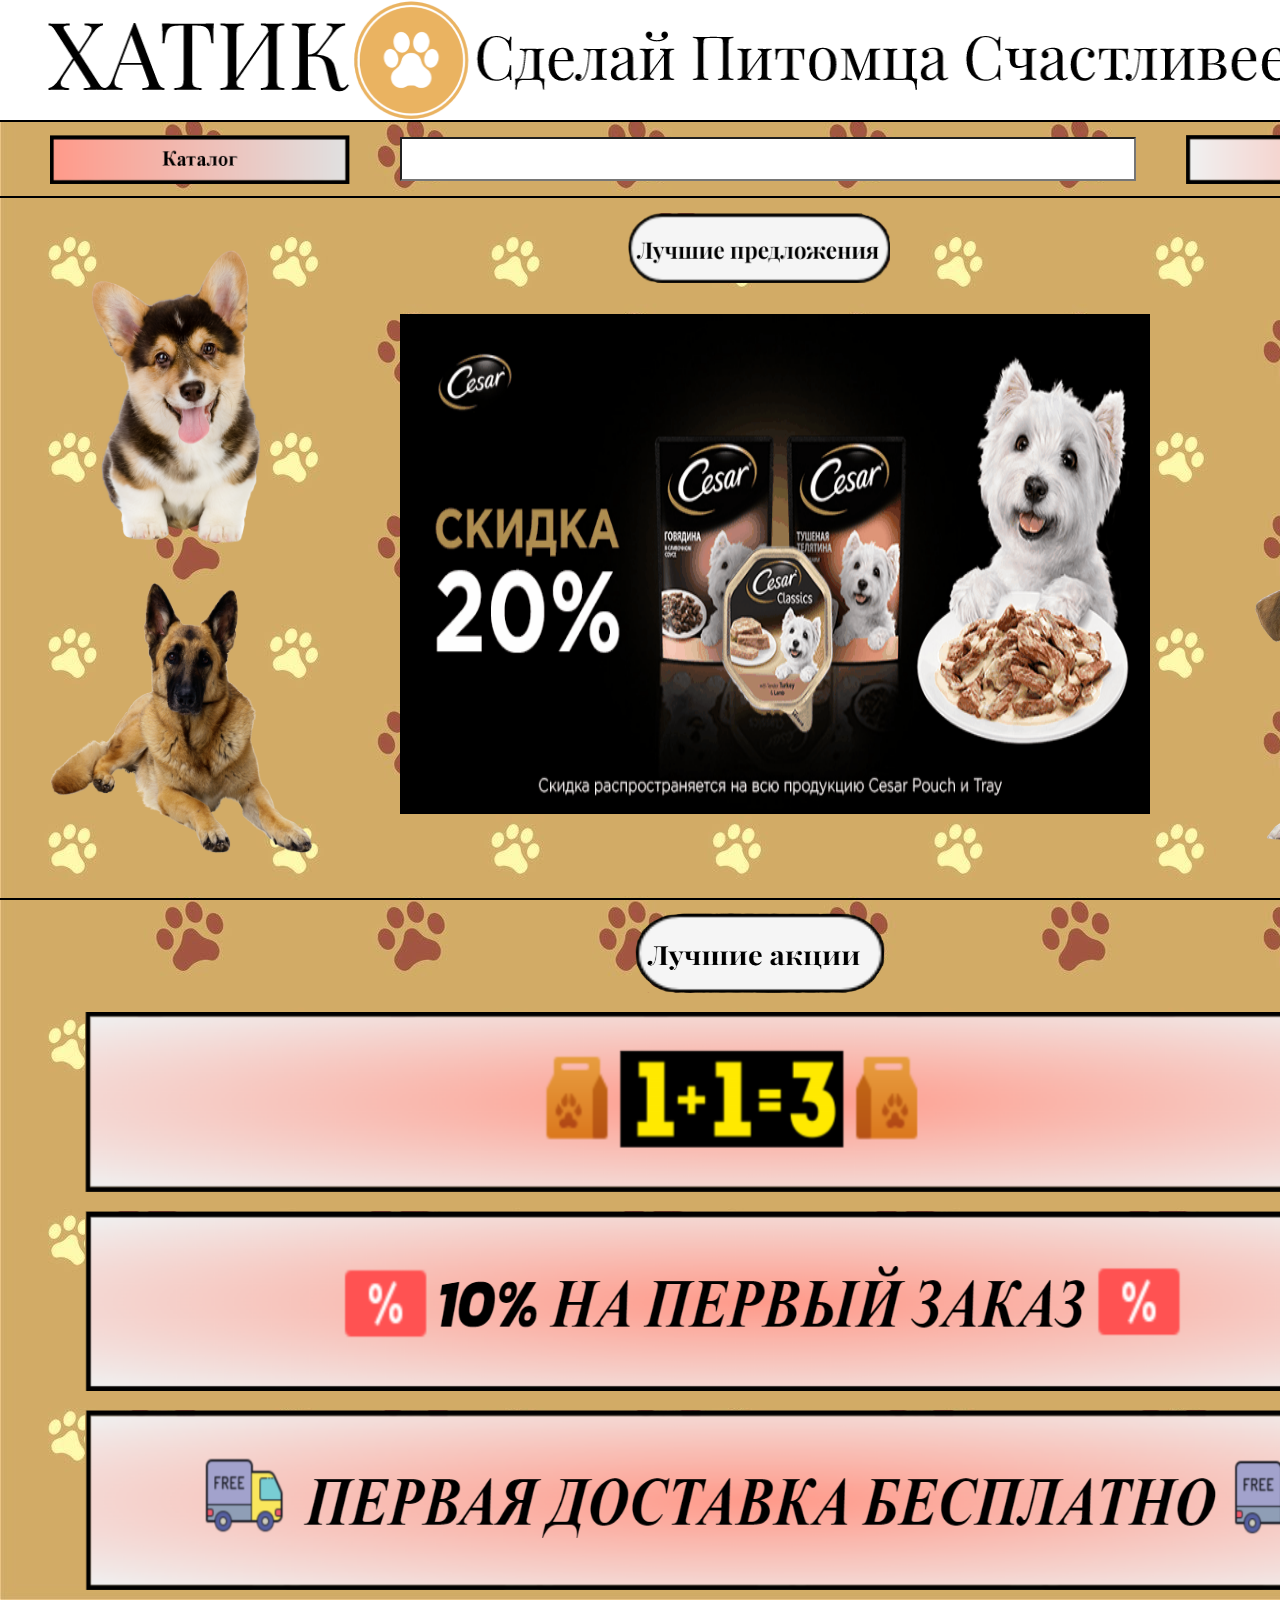
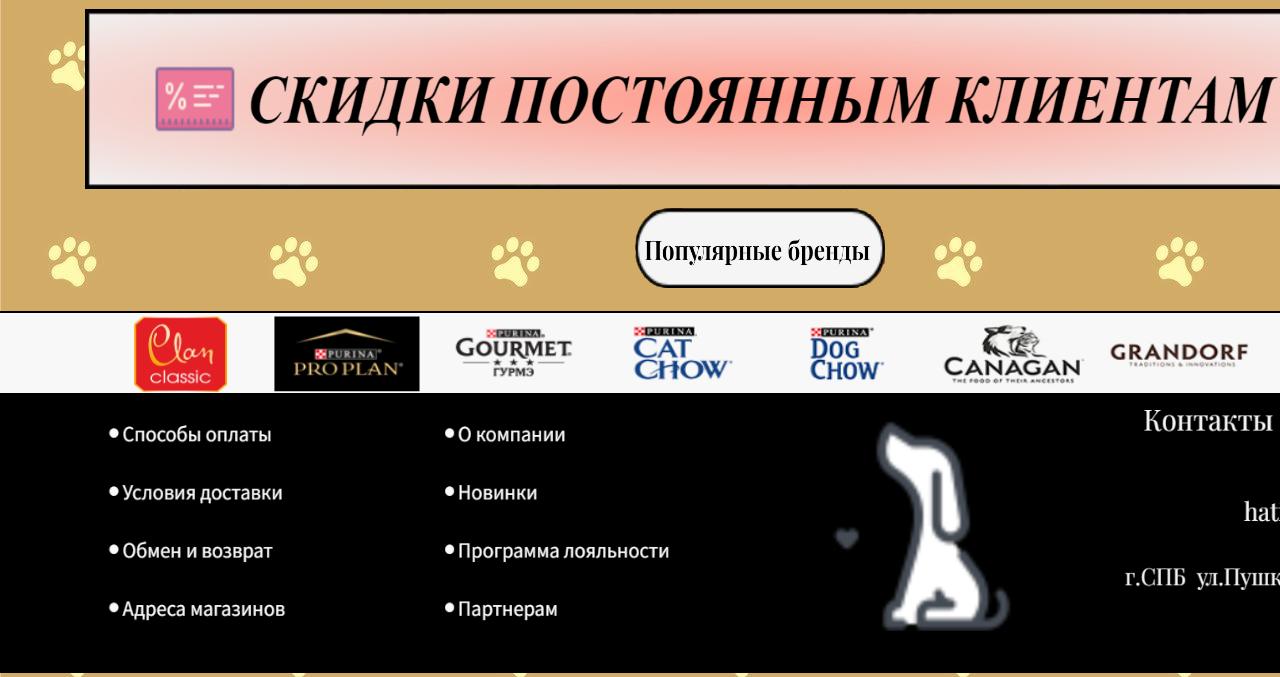
<file: index.html>
<!DOCTYPE html>
<html>
<head>
	<link rel="icon" href="favicon.ico" type="image/x-icon">
	<link rel="stylesheet" href="style.css" type="text/css"/>
	<meta charset="utf-8">
	
	<title>Хатико - товары для собак</title>
	<meta name="yandex-verification" content="ff47b7144376d2e3" />
</head>
<body>
	
<div id="header">
	<img alt="hltv org" src="1.png" width="1519" height="120">

</div>
<div id= "navigation">
	<a href="katalog.html"><div style="float:left; margin-left:50px; margin-top:15px;"><img src="3.png" width="300" height="49"></a></div>
		<div style="float:left; margin-left:50px; margin-top:17px;"><form action="/search/" target="_blank">
  <input type="hidden" name="searchid" value="808327">
  <input type="search" name="text"  style="
padding: 20px 530px 5px 25px;
background: url('http://3.bp.blogspot.com/-4w14hQHr5yQ/Tgm6u7KwUkI/AAAAAAAACAI/Hu2poBOPx3g/s25/search.png') no-repeat scroll 0 50%; background-color: white;
">
</form></div>
			<a href="sorry.html"><div style="float:left; margin-left:50px; margin-top:15px;"><img src="11.png" width="300" height="49"></div></a>
		
</div>
<div id="content">


	<div style="float:left; margin-left:628px; margin-top:15px;"><img src="6.png" width="262" height="70"></div>
	<div style="float:left; margin-left:-800px; margin-top:50px;"><img src="7.png" width="176" height="300"></div>
	<div style="float:left; margin-left:1250px; margin-top:-27px;"><img src="8.png" width="250" height="300"></div>
	<a href="sorry.html"><div style="float:left; margin-left:400px; margin-top:-250px;"><img src="8.gif" width="750" height="500"></div></a>
	<div style="float:left; margin-left:100px; margin-top:15px;"><img src="9.png" width="262" height="270"></div>
	<div style="float:left; margin-left:50px; margin-top:-270px;"><img src="10.png" width="262" height="270"></div>
	</div>
	<div id="menu">
		<center>
		<div style="margin-top:15px;"><img src="13.png" width="250" height="80"></div>
		<a href="sorry.html"><div style="margin-top:15px;"><img src="12.png" width="1350" height="180"></div></a>
		<a href="sorry.html"><div style="margin-top:15px;"><img src="14.png" width="1350" height="180"></div></a>
		<a href="sorry.html"><div style="margin-top:15px;"><img src="15.png" width="1350" height="180"></div></a>
		<a href="sorry.html"><div style="margin-top:15px;"><img src="16.png" width="1350" height="180"></div></a>
		<div style="margin-top:15px;"><img src="17.png" width="250" height="80"></div>

	</center>
</div>
<div id="aaaa">
	<img src="18.png" width="100%" height="80"></div>
</div>
<div id="footer">
	<a href="sorry.html"><img src="19.png" width="100%" height="280"></div></a>
	</div>

</body>
</html>
</file>
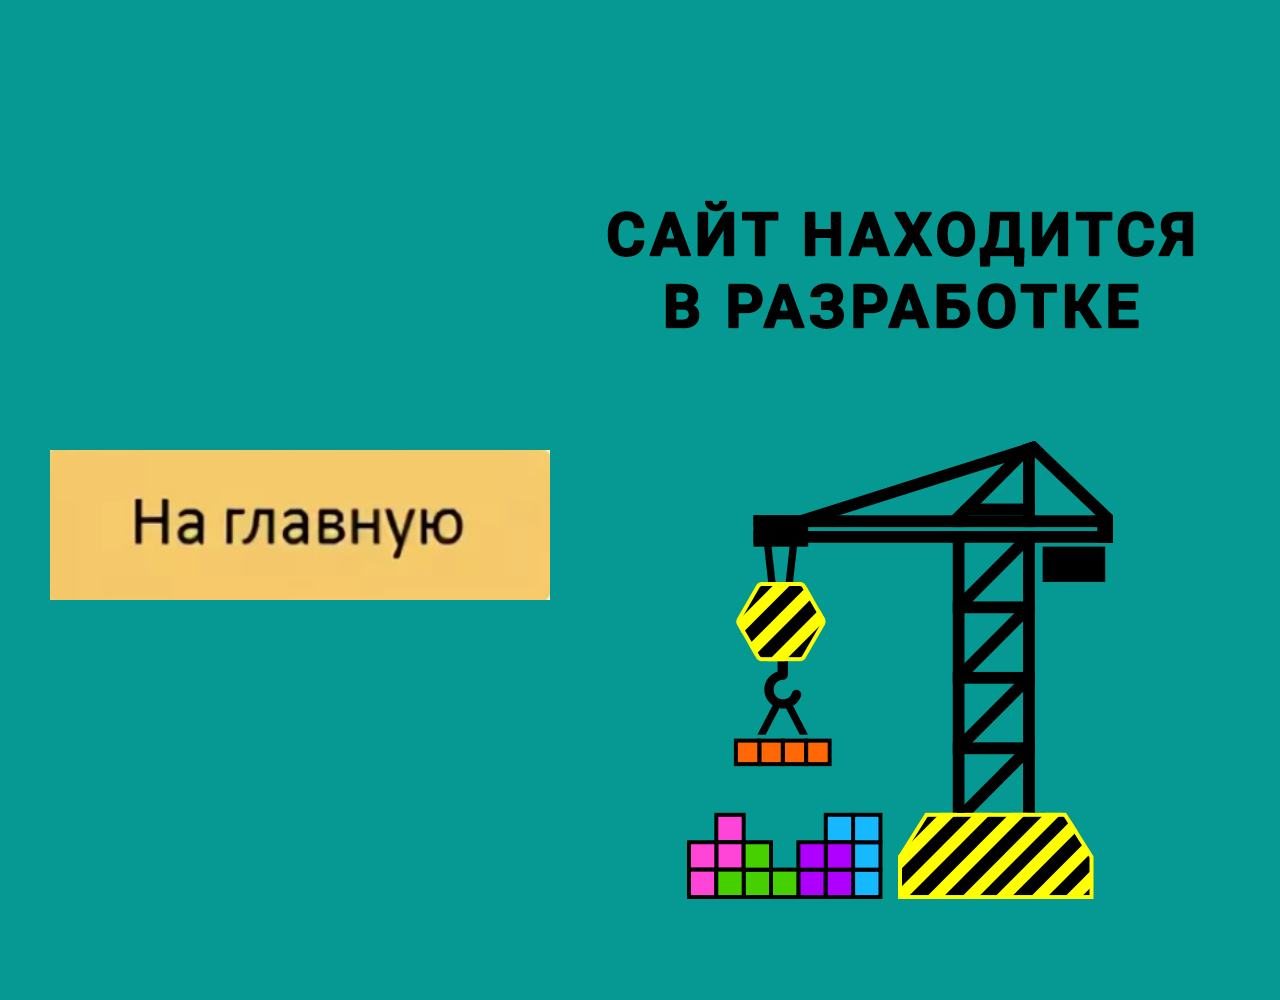
<file: sorry.html>
<!DOCTYPE html>
<html>
<head>
	<link rel="stylesheet" href="style.css" type="text/css"/>
	<meta charset="utf-8">
	<meta name="viewport" content="width=device-width, initial-scale=1">
	<title></title>
</head>
<body>
	<div id="asa">
	
	<a href="index.html"><div style="float:left; margin-left:50px; margin-top:450px;"><img src="21.png" width="500" height="150"></div></a>
</div>
</body>
</html>
</file>
<file: style.css>
#header{
  width: 1519px;     
  height: 120px;   
  
  outline: 2px solid #000;
 
  background-size: 100% auto;
  background-size: 100% auto;
  margin-left:0px;
margin-right:0px;

}
#navigation {
  width: 1519px;     
  height: 78px; 
           }
body {
  width: 1519px;

  margin: auto;
  background-image: url("2.jpg");
  display: block;

}
.text-block {
margin-left:50px;
font-size: 52px;
font-family: "Kanit"
}
.center {
  text-align: center;
}
#content{
  width: 1519px;
  height: 700px;
  outline: 2px solid #000;
}
#menu{
  width: 1519px;
  height: 1000px;
}
#aaaa{
  width: 1519px;
  height: 80px;
  outline: 2px solid #000;
}
#footer{
  width: 1519px;
  height: 280px;
}
#asa{
width: 1519px;
height: 1000px;
background-image: url(20.png);
}

#eklmn{
  width: 1519px;
  height: 1000px;
  outline: 2px solid #000;
}
  x
</file>
